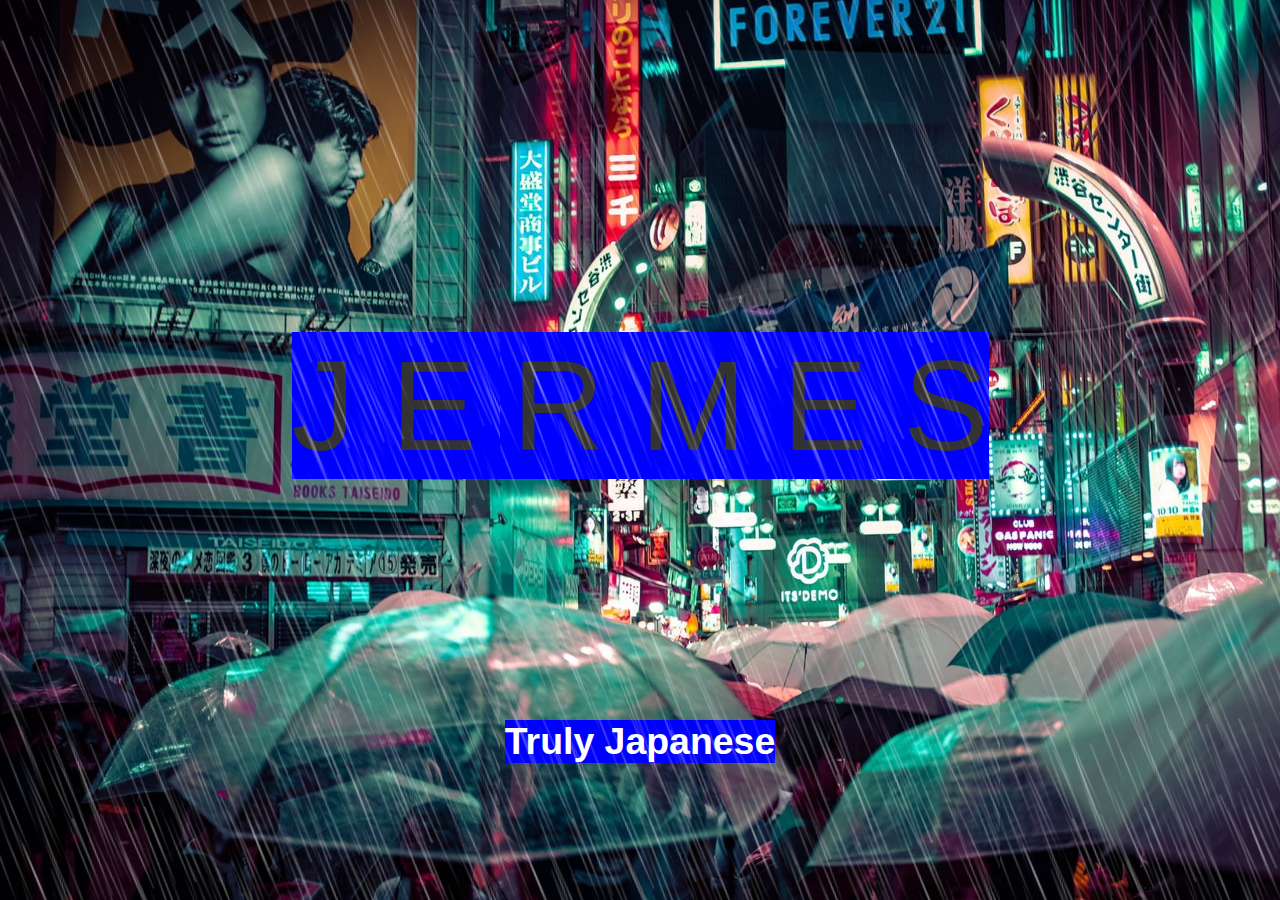
<file: index.html>
<!DOCTYPE html>
<html lang="en" dir="ltr">
  <head>
    <meta charset="utf-8">
    <meta name="viewport" content="width=device-width, initial-scale=1.0">
    <meta http-equiv="X-UA-Compatible" content="ie=edge">
    <link rel="stylesheet" href="./index.css">
    <link rel="stylesheet" href="https://use.fontawesome.com/releases/v5.8.1/css/all.css"
    integrity="sha384-50oBUHEmvpQ+1lW4y57PTFmhCaXp0ML5d60M1M7uH2+nqUivzIebhndOJK28anvf" crossorigin="anonymous">
    <title>Jermes | Home</title>
  </head>
  <body>
  <!--  Body of text  -->
    <section>
        <!--  Navigation bar beginning-->
        <header>
            <div class="menu-toggle" id="hamburger">
                <i class="fas fa-bars"></i>
            </div>
            <div class="overlay"></div>
            <div class="container">
                <nav>
                    <h1 class="brand"><a href="index.html">J<span>E</span>RM</a></h1>
                    <ul>
                        <li><a href="./index.html">Home</a></li>
                        <li><a href="./shop.html">Shop</a></li>
                        <li><a href="./about.html">About</a></li>
                        <li><a href="#">Contact</a></li>
                        <li><a href="#">Cart</a></li>
                    </ul>
                </nav>
            </div>
      </header>
      <!--  Navigation bar finish  -->
      <div class="title">
       <h2>
          <span>J</span>
          <span>E</span>
          <span>R</span>
          <span>M</span>
          <span>E</span>
          <span>S</span>
        </h2>
      </div>
      <div class="description">
        <h3>Truly Japanese</h3>
      </div>
    </section>
    <script src="index.js" type="text/javascript"></script>
  </body>
</html>
</file>
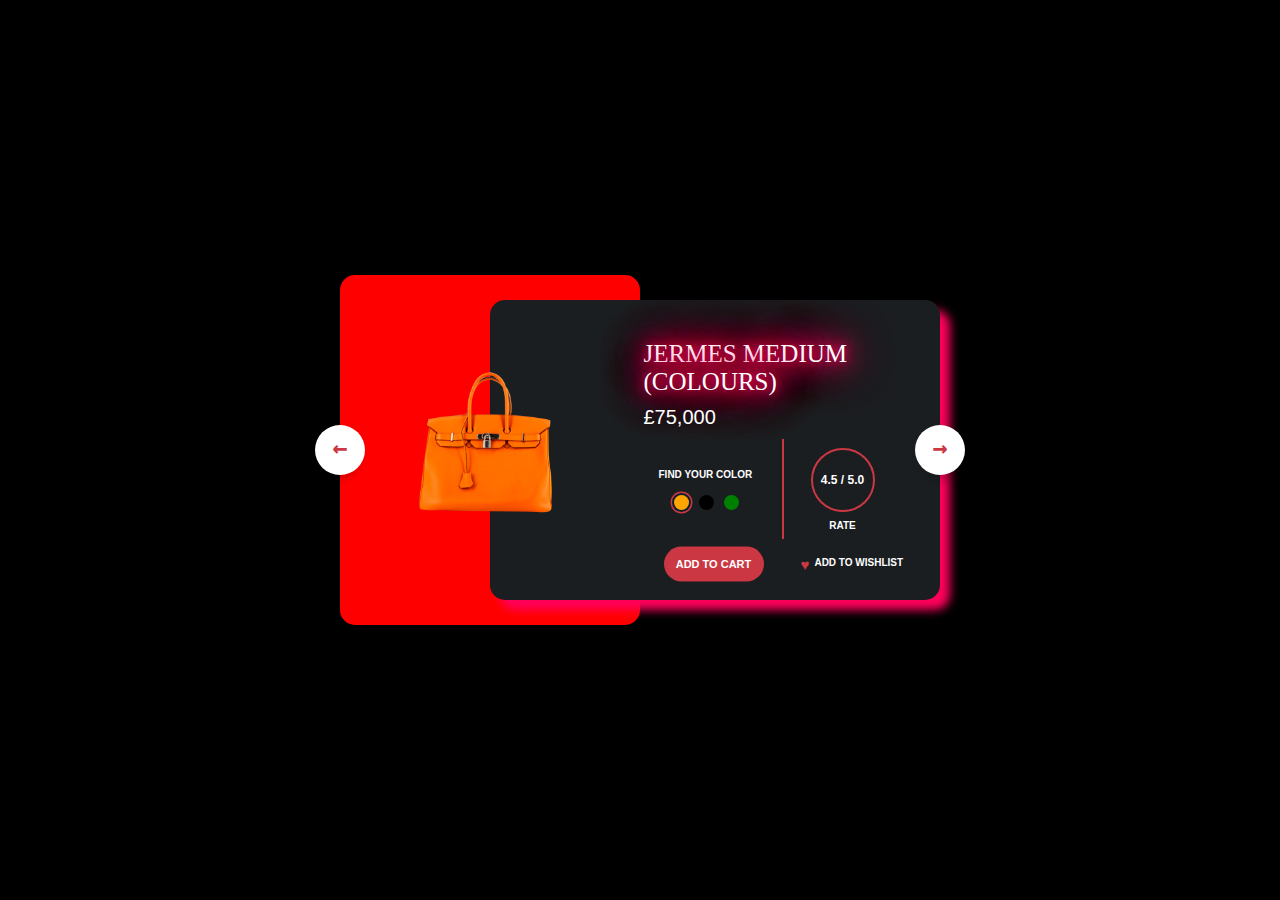
<file: shop.html>
<html>
    <head>
      <meta charset="utf-8">
      <meta name="viewport" content="width=device-width, initial-scale=1.0">
      <meta http-equiv="X-UA-Compatible" content="ie=edge">
      <link rel="stylesheet" href="https://use.fontawesome.com/releases/v5.8.1/css/all.css">
      <link rel="stylesheet" href="./Main.css">
      <script src="jquery-1.10.2.min.js"></script>
      <script src="JQUERY%20Main.js"></script>
      <title>Jermes | Shop</title>
    </head>
    <body>
      <!--  Navigation bar beginning-->
      <header>
           <div class="menu-toggle" id="hamburger">
               <i class="fas fa-bars"></i>
           </div>
           <div class="overlay"></div>
           <div class="container">
               <nav>
                   <h1 class="brand"><a href="index.html">J<span>E</span>RM</a></h1>
                   <ul>
                       <li><a href="./index.html">Home</a></li>
                       <li><a href="./shop.html">Shop</a></li>
                       <li><a href="./about.html">About</a></li>
                       <li><a href="#">Contact</a></li>
                       <li><a href="#">Cart</a></li>
                   </ul>
               </nav>
           </div>
       </header>
      <!--  Navigation bar finish  -->
        <div class="main">
            <div class="imgSection">
                <img src="./img/H1.png" class="handbag h1"/>
                <img src="./img/H2.png" class="handbag h2"/>
                <img src="./img/H3.png" class="handbag h3"/>
            </div>
            <div class="infoSection">
                <div class="product1">
                    <div class="productName">JERMES SMALL</div>
                    <div class="productNo"></div>
                    <div class="price">£65,000</div>
                    <div class="productColor">FIND YOUR COLOR</div>
                    <div class="colors">
                        <div class="c1"></div>
                        <div class="c2"></div>
                        <div class="c3"></div>
                    </div>
                    <div class="line"></div>
                    <div class="rate">4.7 / 5.0</div>
                    <div class="productRate">RATE</div>
                    <div class="addToCart">ADD TO CART</div>
                    <div class="addToWishlist">
                        <div class="heart">&hearts;</div>
                        ADD TO WISHLIST
                    </div>
                </div>


                <div class="product2">
                    <div class="productName">JERMES MEDIUM (COLOURS)</div>
                    <div class="productNo"></div>
                    <div class="price">£75,000</div>
                    <div class="productColor">FIND YOUR COLOR</div>
                    <div class="colors">
                        <div class="c1"></div>
                        <div class="c2"></div>
                        <div class="c3"></div>
                    </div>
                    <div class="line"></div>
                    <div class="rate">4.5 / 5.0</div>
                    <div class="productRate">RATE</div>
                    <div class="addToCart">ADD TO CART</div>
                    <div class="addToWishlist">
                        <div class="heart">&hearts;</div>
                        ADD TO WISHLIST
                    </div>
                </div>

                <div class="product3">
                    <div class="productName">JERMES LARGE</div>
                    <div class="productNo"></div>
                    <div class="price">£85,000</div>
                    <div class="productColor">FIND YOUR COLOR</div>
                    <div class="colors">
                        <div class="c1"></div>
                        <div class="c2"></div>
                        <div class="c3"></div>
                    </div>
                    <div class="line"></div>
                    <div class="rate">4.8 / 5.0</div>
                    <div class="productRate">RATE</div>
                    <div class="addToCart">ADD TO CART</div>
                    <div class="addToWishlist">
                        <div class="heart">&hearts;</div>
                        ADD TO WISHLIST
                    </div>
                </div>


            </div>
            <div class="next">&#8594;</div>
            <div class="pre">&#8592;</div>
        </div>
        <script src="index.js" type="text/javascript"></script>
    </body>
</html>
</file>
<file: index.css>
*{
  margin: 0;
  padding: 0;
  box-sizing: border-box;
}
/* navigation bar begin */
a{
	text-decoration: none;
	color: #eee;
}

header{
	width: 100%;
	height: 20vh;
	position: relative;
  overflow: hidden;
  font-size: 8px;
	font-family: 'Bebas Neue', sans-serif;
}

.container{
	max-width: 120rem;
	width: 90%;
	margin: 0 auto;
}

.menu-toggle{
	position: fixed;
	top: 2.5rem;
	right: 2.5rem;
	color: #eeeeee;
	font-size: 3rem;
	cursor: pointer;
	z-index: 1000;
	display: none;
}

nav{
	padding-top: 1rem;
	display: flex;
	justify-content: space-between;
	align-items: center;
	text-transform: uppercase;
	font-size: 1.2rem;
  width: 90%;
  position: absolute;
  z-index: 2;
  /* edits made start*
  width: 450px;
  position: absolute;
  top: 20%;
  left: 50%;
  z-index: 9999;
  * edits made finish*/
}

.brand{
  padding-right: 10vh;
	font-size: 3rem;
	font-weight: 300;
	transform: translateX(-100rem);
	animation: slideIn .5s forwards;
}

.brand span{
	color: crimson;
}

nav ul{
	display: flex;
}

nav ul li{
	list-style: none;
	transform: translateX(100rem);
	animation: slideIn .5s forwards;
}

nav ul li:nth-child(1){
	animation-delay: 0s;
}

nav ul li:nth-child(2){
	animation-delay: .5s;
}

nav ul li:nth-child(3){
	animation-delay: 1s;
}

nav ul li:nth-child(4){
	animation-delay: 1.5s;
}
nav ul li:nth-child(5){
	animation-delay: 2s;
}
nav ul li a{
	padding: 1rem 0;
	margin: 0 3rem;
	position: relative;
	letter-spacing: 2px;
}

nav ul li a:last-child{
	margin-right: 0;
}

nav ul li a::before,
nav ul li a::after{
	content: '';
	position: absolute;
	width: 100%;
	height: 2px;
	background-color: crimson;
	left: 0;
	transform: scaleX(0);
	transition: all .5s;
}

nav ul li a::before{
	top: 0;
	transform-origin: left;
}

nav ul li a::after{
	bottom: 0;
	transform-origin: right;
}

.overlay{
	background-color: rgba(0,0,0,.95);
	position: fixed;
	right: 0;
	left: 0;
	top: 0;
	bottom: 0;
	transition: opacity 650ms;
	transform: scale(0);
	opacity: 0;
  display: none;
}

nav ul li a:hover::before,
nav ul li a:hover::after{
	transform: scaleX(1);
}

@keyframes slideIn {
	from{

	}
	to{
		transform: translateX(0);
	}
}

@media screen and (max-width: 700px){

	.menu-toggle{
		display: block;
	}

	nav{
		padding-top: 35vh;
		display: none;
		flex-direction: column;
		justify-content: space-evenly;
		align-items: center;
		height: 100vh;
		text-align: center;
	}

	nav ul{
		flex-direction: column;
	}

	nav ul li{
		margin-top: 5rem;
	}

	nav ul li a{
		margin: 0;
		font-size: 2.5rem;
	}

	.brand{
		font-size: 5rem;
	}

  .overlay.menu-open,
  nav.menu-open{
	  display: flex;
	  transform: scale(1);
	  opacity: 1;
  }

}
/* navigation bar end */
.title{
  display: flex;
  justify-content: center;
  align-items: center;
  min-height: 50vh;
  font-family: 'Bebas Neue', sans-serif;
}
h2{
  font-size: 8em;
  color: #333;
  font-weight: 500;
  background-color: blue;
}
h2 span{
  animation: animate 1s linear infinite;
}
h2 span:nth-child(1)
{
  animation-delay: 0s;
}
h2 span:nth-child(2)
{
  animation-delay: 0.2s;
}
h2 span:nth-child(3)
{
  animation-delay: 0.4s;
}
h2 span:nth-child(4)
{
  animation-delay: 0.6s;
}
h2 span:nth-child(5)
{
  animation-delay: 0.8s;
}
@keyframes animate
{
  0%,80%
  {
    color: #black;
    box-shadow: none;
  }
  100%
  {
    color: #fff;
    text-shadow: 0 0 10px #fff,
                0 0 20px #fff,
                0 0 40px #fff,
                0 0 80px #fff,
                0 0 1200px #fff,
                0 0 160px #fff;
  }
}
.description{
  display: flex;
  justify-content: space-evenly;
  padding-top: 10vh;
  font-family: 'Bebas Neue', sans-serif;
  font-size: 2em;
  color: white;
}
section{
  position: relative;
  width: 100%;
  height: 100vh;
  background: url(./img/bg.jpeg);
  background-size: cover;
  animation: color-change 2s linear infinite;
}
section::before
{
content: '';
position: absolute;
top: 0;
left: 0;
width: 100%;
height: 100%;
background: url(./img/rain.png);
animation: rain 0.2s linear infinite;
}
@keyframes color-change
{
  0%, 100%
  {
    filter: hue-rotate(0deg);
  }
  50%{
    filter: hue-rotate(360deg);
  }
}
@keyframes rain
{
  0%
  {
    background-position: 0 0;
  }
  100%
  {
    background-position: 20% 100%;
  }
}
h3{
  background-color: blue;
}
</file>
<file: Main.css>
body{
    margin: 0px;
    padding: 0px;
    background-color: black;
}
.main{
    display: flex;
    position: absolute;
    top:50%;
    left: 50%;
    transform: translate(-50%,-50%);
}
/* navigation bar begin */
a{
	text-decoration: none;
	color: #eee;
}

header{
	width: 100%;
	height: 20vh;
	position: relative;
  overflow: hidden;
  font-size: 8px;
	font-family: 'Bebas Neue', sans-serif;
}

.container{
	max-width: 120rem;
	width: 90%;
	margin: 0 auto;
}

.menu-toggle{
	position: fixed;
	top: 2.5rem;
	right: 2.5rem;
	color: #eeeeee;
	font-size: 3rem;
	cursor: pointer;
	z-index: 1000;
	display: none;
}

nav{
	padding-top: 0rem;
	display: flex;
	justify-content: space-between;
	align-items: center;
	text-transform: uppercase;
	font-size: 1.2rem;
  width: 90%;
  position: absolute;
  z-index: 2;
  /* edits made start*
  width: 450px;
  position: absolute;
  top: 20%;
  left: 50%;
  z-index: 9999;
  * edits made finish*/
}

.brand{
	font-size: 3rem;
	font-weight: 300;
	transform: translateX(-100rem);
	animation: slideIn .5s forwards;
}

.brand span{
	color: crimson;
}

nav ul{
	display: flex;
}

nav ul li{
	list-style: none;
	transform: translateX(100rem);
	animation: slideIn .5s forwards;
}

nav ul li:nth-child(1){
	animation-delay: 0s;
}

nav ul li:nth-child(2){
	animation-delay: .5s;
}

nav ul li:nth-child(3){
	animation-delay: 1s;
}

nav ul li:nth-child(4){
	animation-delay: 1.5s;
}
nav ul li:nth-child(5){
	animation-delay: 2s;
}
nav ul li a{
	padding: 1rem 0;
	margin: 0 3rem;
	position: relative;
	letter-spacing: 2px;
}

nav ul li a:last-child{
	margin-right: 0;
}

nav ul li a::before,
nav ul li a::after{
	content: '';
	position: absolute;
	width: 100%;
	height: 2px;
	background-color: crimson;
	left: 0;
	transform: scaleX(0);
	transition: all .5s;
}

nav ul li a::before{
	top: 0;
	transform-origin: left;
}

nav ul li a::after{
	bottom: 0;
	transform-origin: right;
}

.overlay{
	background-color: rgba(0,0,0,.95);
	position: fixed;
	right: 0;
	left: 0;
	top: 0;
	bottom: 0;
	transition: opacity 650ms;
	transform: scale(0);
	opacity: 0;
  display: none;
}

nav ul li a:hover::before,
nav ul li a:hover::after{
	transform: scaleX(1);
}

@keyframes slideIn {
	from{

	}
	to{
		transform: translateX(0);
	}
}

@media screen and (max-width: 700px){

	.menu-toggle{
		display: block;
	}

	nav{
		padding-top: 20vh;
		display: none;
		flex-direction: column;
		justify-content: space-evenly;
		align-items: center;
		height: 100vh;
		text-align: center;
	}

	nav ul{
		flex-direction: column;
	}

	nav ul li{
		margin-top: 5rem;
	}

	nav ul li a{
		margin: 0;
		font-size: 2.5rem;
	}

	.brand{
		font-size: 5rem;
	}

  .overlay.menu-open,
  nav.menu-open{
	  display: flex;
	  transform: scale(1);
	  opacity: 1;
  }

}
/* navigation bar end */
.imgSection{
    height: 350px;
    width: 300px;
    background-color: red;
    position: relative;
    border-radius: 15px;
    overflow: hidden;
}
.infoSection{
    height: 300px;
    width: 450px;
    background-color:#1b1e21;
    position: relative;
    margin-top: 25px;
    margin-left: -150px;
    border-radius: 15px;
    box-shadow: 10px 10px 10px #ff005b;
}
.product2{
    height: 300px;
    width: 300px;
    position: absolute;
    left: 33%;
}
.handbag{
    width: 70%;
    position: absolute;
    top:50%;
    left: 50%;
    transform: translate(-50%,-50%);
    z-index: 99;
}
.productName{
    font-family: fantasy;
    font-size: 25px;
    color:white;
    margin-top: 40px;
    margin-left: 5px;
    text-shadow: 0 0 10px #ff005b,
                 0 0 20px #ff005b,
                 0 0 30px #ff005b,
                 0 0 40px #ff005b,
                 0 0 50px #ff005b,
                 0 0 60px #ff005b;
}
.productNo{
    font-family: arial;
    font-size: 13px;
    color:white;
    margin-top: 5px;
    margin-left: 5px;
}
.price{
    font-family: arial;
    font-size: 20px;
    color:white;
    margin-top: 10px;
    margin-left: 5px;
}
.productColor{
    font-family: arial;
    font-size: 10px;
    color:white;
    font-weight: bold;
    margin-top: 40px;
    margin-left: 20px;
}
.colors{
    margin-top:15px;
    margin-left: 35px;
    display: flex;
}
.c1,.c2,.c3{
    height: 15px;
    width: 15px;
    background-color:orange;
    border-radius: 50%;
    cursor: pointer;
}
.c1{
    box-shadow: 0 0 0 2px #0D1F2D, 0 0 0 3.5px #CB3843;
}
.c2{
    background-color:black;
    margin-left: 10px;
}
.c3{
    background-color:green;
    margin-left: 10px;
}
.rate{
    height: 60px;
    width: 60px;
    font-family: arial;
    font-size: 12px;
    color:white;
    font-weight: bold;
    text-align: center;
    line-height: 60px;
    border-radius: 50%;
    border: 2px solid #CB3843;
    position: absolute;
    top:60%;
    left: 68%;
    transform: translate(-50%,-50%);
}
.productRate{
    font-family: arial;
    font-size: 10px;
    color:white;
    font-weight: bold;
    position: absolute;
    top:75%;
    left: 68%;
    transform: translate(-50%,-50%);
}
.line{
    height: 100px;
    width: 2px;
    background-color:#CB3843;
    position: absolute;
    top:63%;
    left: 48%;
    transform: translate(-50%,-50%);
}
.addToCart{
    height: 35px;
    width: 100px;
    background-color:#cb3843;
    border-radius: 25px;
    font-family: arial;
    color:white;
    font-size: 11px;
    font-weight: bold;
    text-align: center;
    line-height: 35px;
    position: absolute;
    top:88%;
    left: 25%;
    transform: translate(-50%,-50%);
    cursor: pointer;
}
.addToWishlist{
    width: 150px;
    display: flex;
    font-family: arial;
    color:white;
    font-weight: bold;
    font-size: 10px;
    position: absolute;
    top:88%;
    left: 79%;
    transform: translate(-50%,-50%);
    cursor: pointer;
}
.heart{
    line-height: 15px;
    font-size: 15px;
    color:#CB3843;
    margin-right: 5px;
}
.next,.pre{
    height: 50px;
    width: 50px;
    background-color: white;
    border-radius: 50%;
    font-family: monospace;
    font-size: 25px;
    font-weight: bold;
    text-align: center;
    line-height: 45px;
    color:#CB3843;
    position: absolute;
    top:50%;
    left: 100%;
    transform: translate(-50%,-50%);
    box-shadow: 5px 5px 10px rgba(0,0,0,.2);
    cursor: pointer;
}
.pre{
    left: 0%;
    box-shadow: -5px 5px 10px rgba(0,0,0,.2);
}
.h1{
    top:-30%;
}
.h3{
    top:130%;
}
.product1,.product3{
    height: 300px;
    width: 300px;
    display: none;
    position: absolute;
    left: 33%;
}
</file>
